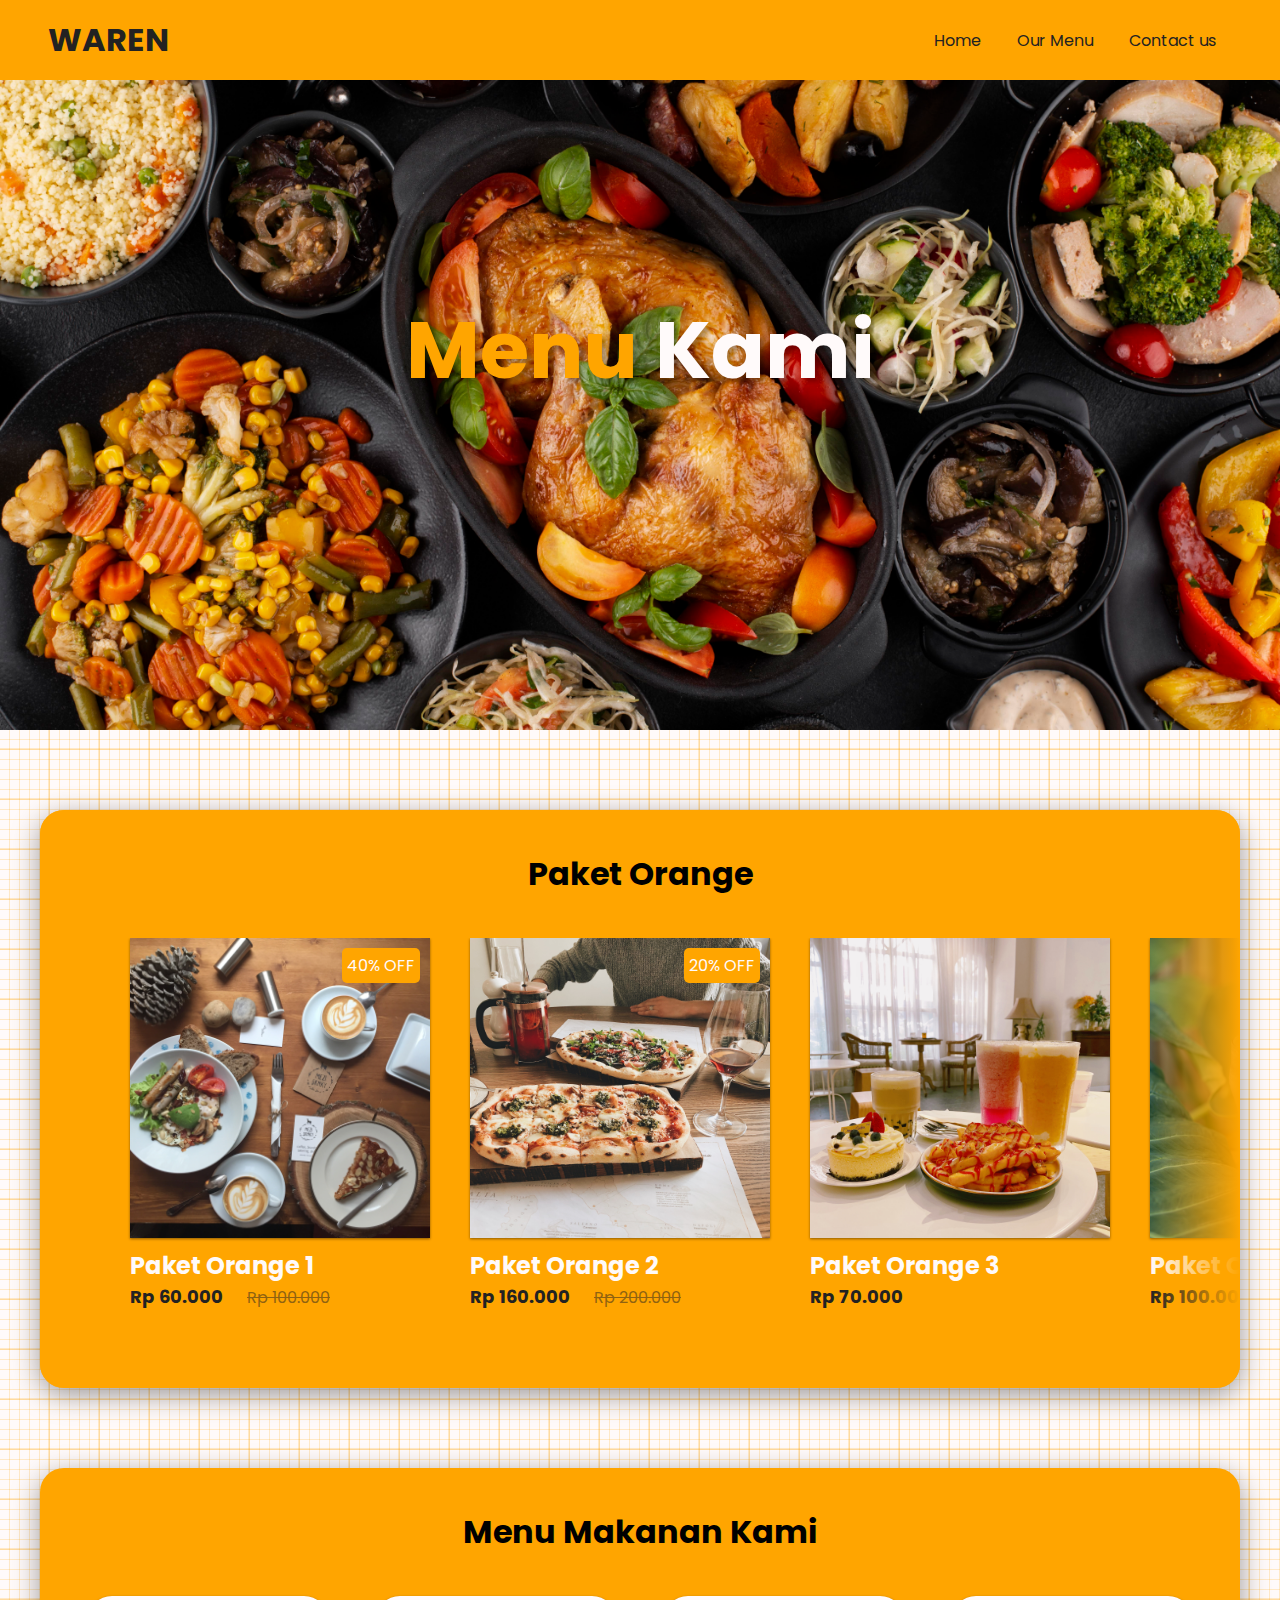
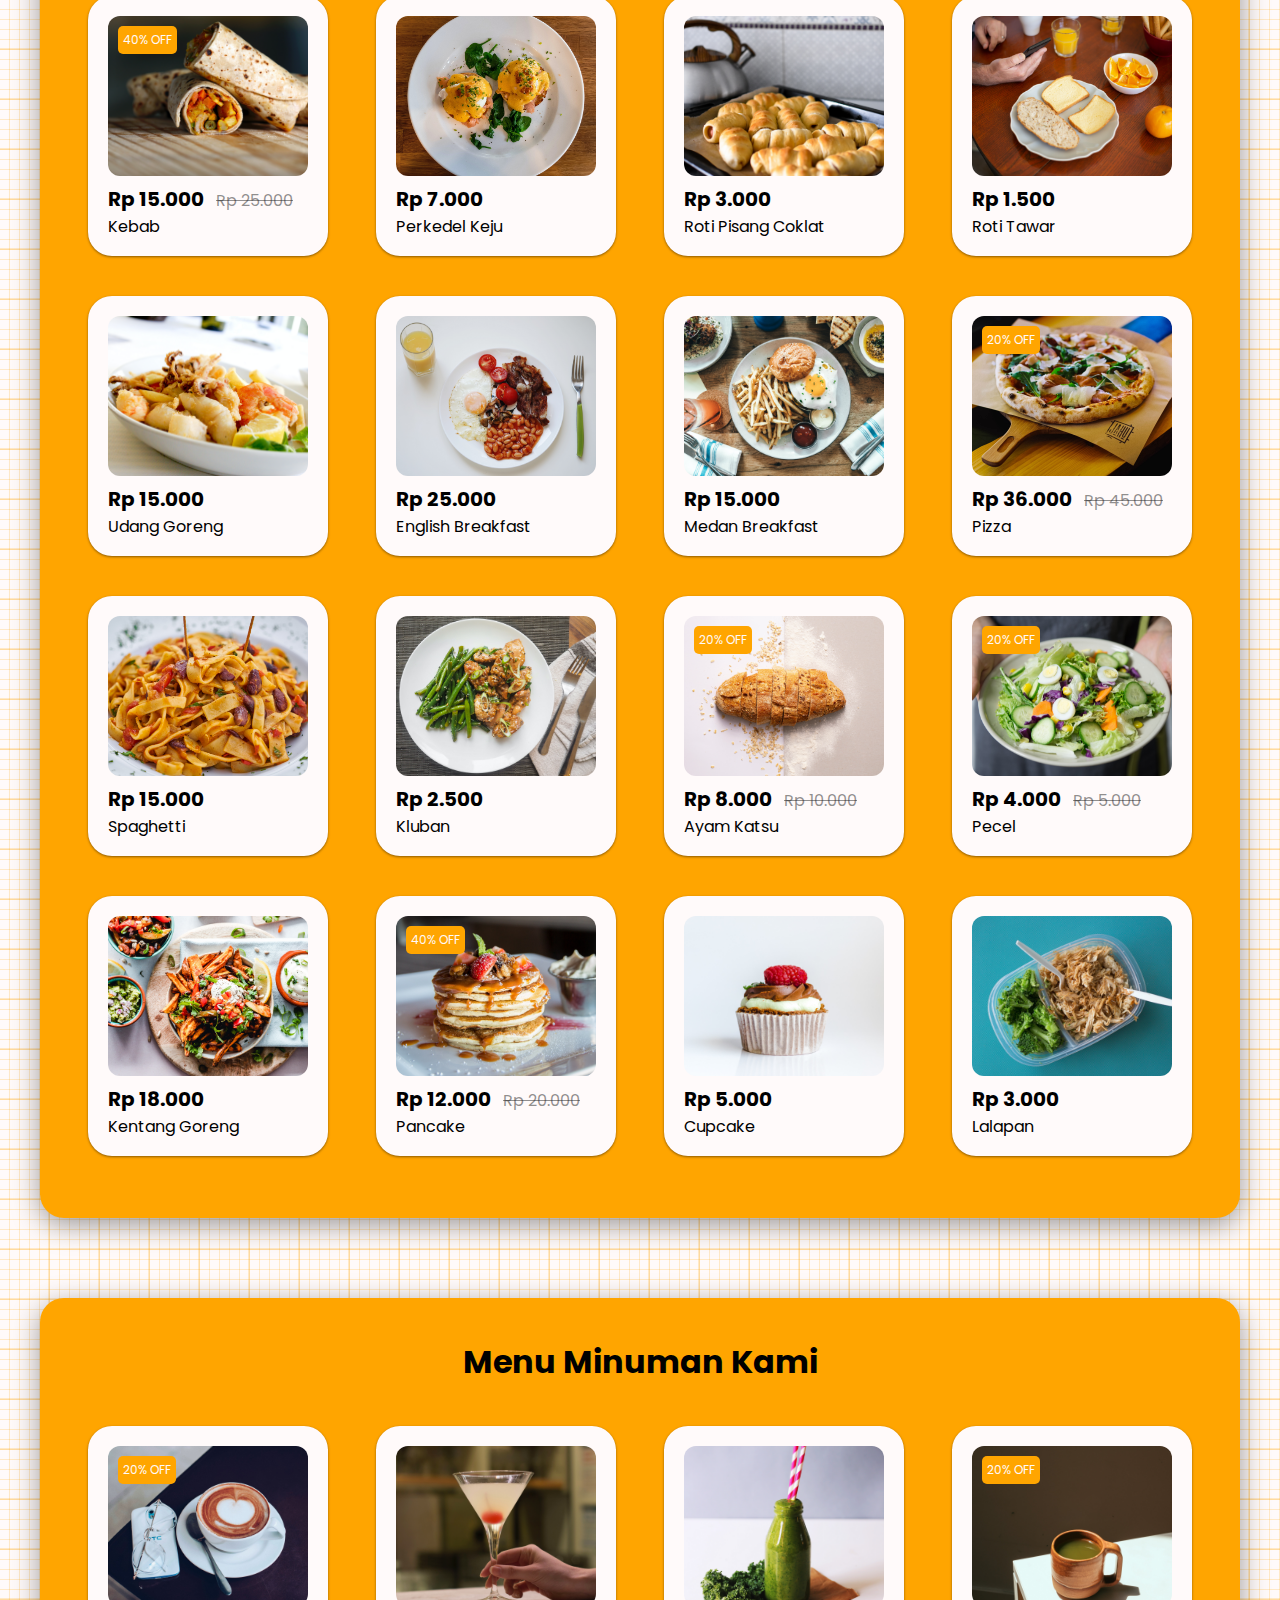
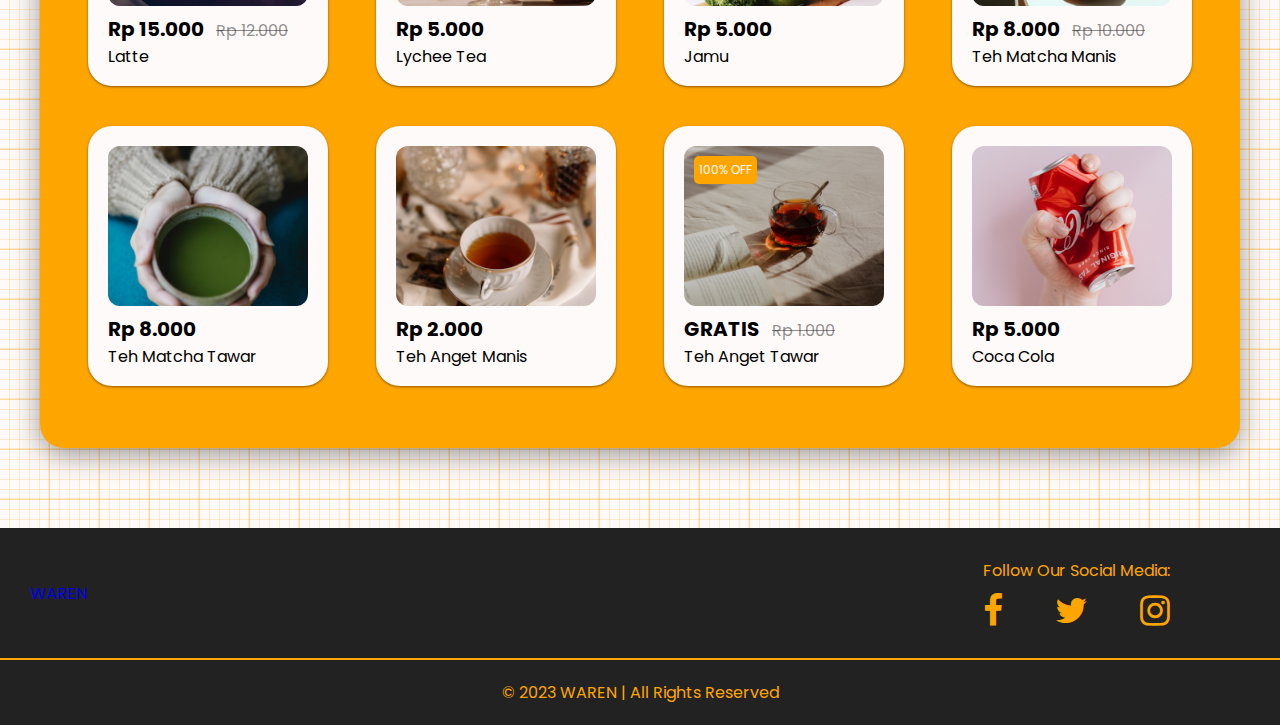
<file: MenuKami/index.html>
<!DOCTYPE html>
<html lang="en">
<head>
    <meta charset="UTF-8">
    <meta http-equiv="X-UA-Compatible" content="IE=edge">
    <meta name="viewport" content="width=device-width, initial-scale=1.0">
    <title>WAREN - Menu Kami</title>
    <link rel="stylesheet" href="style.css">
    <link rel="preconnect" href="https://fonts.googleapis.com">
    <link rel="preconnect" href="https://fonts.gstatic.com" crossorigin>
    <link href="https://fonts.googleapis.com/css2?family=Berkshire+Swash&family=Poppins:wght@400;700;900&display=swap" rel="stylesheet">
    <link rel="stylesheet" href="https://cdnjs.cloudflare.com/ajax/libs/font-awesome/4.7.0/css/font-awesome.min.css">
    <link rel='stylesheet' href='https://cdn-uicons.flaticon.com/uicons-regular-rounded/css/uicons-regular-rounded.css'>
</head>
<body>
<!-- Navbar Start -->
<header class="navbar">
    <a href="../Home/index.html" class="navbar-logo">WAREN</a>
    <div class="navbar-nav">
        <a href="../Home/index.html">Home</a>
        <a href="#">Our Menu</a>
        <a href="../Home/index.html#kontak">Contact us</a>
    </div>
</header>
<!-- Navbar End -->

<!-- Hero Section Start -->
<section class="hero">
    <div class="container">
        <h1>Menu <span>Kami</span></h1>
    </div>
</section>
<!-- Hero SEction End -->

<!-- Paketan section start -->
<section class="paket">
    <div class="paket-judul">Paket Orange</div>
    <div class="btn-right"><i class="fi fi-rr-caret-right"></i></div>
    <div class="btn-left"><i class="fi fi-rr-caret-right"></i></div>
    <div class="paket-makanan">
        <div class="paket-card">
            <div class="paket-img">
                <span class="paket-diskon">40% OFF</span>
                <img src="image/paket1.jpg" alt="">
            </div>
            <div class="paket-info">
                <h2 class="paket-nama">Paket Orange 1</h2>
                <span class="paket-harga">Rp 60.000</span>
                <span class="paket-harga-asli">Rp 100.000</span>
            </div>
        </div>

        <div class="paket-card">
            <div class="paket-img">
                <span class="paket-diskon">20% OFF</span>
                <img src="image/paket2.jpg" alt="">
            </div>
            <div class="paket-info">
                <h2 class="paket-nama">Paket Orange 2</h2>
                <span class="paket-harga">Rp 160.000</span>
                <span class="paket-harga-asli">Rp 200.000</span>
            </div>
        </div>

        <div class="paket-card">
            <div class="paket-img">
                <img src="image/paket3.jpg" alt="">
            </div>
            <div class="paket-info">
                <h2 class="paket-nama">Paket Orange 3</h2>
                <span class="paket-harga">Rp 70.000</span>
            </div>
        </div>

        <div class="paket-card">
            <div class="paket-img">
                <span class="paket-diskon">40% OFF</span>
                <img src="image/paket4.jpg" alt="">
            </div>
            <div class="paket-info">
                <h2 class="paket-nama">Paket Orange 4</h2>
                <span class="paket-harga">Rp 100.000</span>
                <span class="paket-harga-asli">Rp 60.000</span>
            </div>
        </div>

        <div class="paket-card">
            <div class="paket-img">
                <img src="image/paket5.jpg" alt="">
            </div>
            <div class="paket-info">
                <h2 class="paket-nama">Paket Orange 5</h2>
                <span class="paket-harga">Rp 105.000</span>
            </div>
        </div>

        <div class="paket-card">
            <div class="paket-img">
                <span class="paket-diskon">5% OFF</span>
                <img src="image/paket6.jpg" alt="">
            </div>
            <div class="paket-info">
                <h2 class="paket-nama">Paket Orange 6</h2>
                <span class="paket-harga">Rp 95.000</span>
                <span class="paket-harga-asli">Rp 100.000</span>
            </div>
        </div>

        <div class="paket-card">
            <div class="paket-img">
                <img src="image/paket7.jpg" alt="">
            </div>
            <div class="paket-info">
                <h2 class="paket-nama">Paket Orange 7</h2>
                <span class="paket-harga">Rp 45.000</span>
            </div>
        </div>
    </div>
</section>
<!-- Paketan section end -->

<!-- Menu Makanan Start -->

<section class="menu-makanan">
    <div class="sub-judul">Menu Makanan Kami</div>
    
    <div class="row">
        <div class="produk">
            <div class="sign">
                40% OFF
            </div>
            <div class="gambar"><img src="image/produk1.jpg" alt=""></div>
            <span class="harga">
                Rp 15.000
            </span>
            <span class="harga-diskon">
                Rp 25.000
            </span>
            <div class="nama">
                Kebab
            </div>
        </div> 

        <div class="produk">
            <div class="gambar"><img src="image/produk2.jpg" alt=""></div>
            <span class="harga">
                Rp 7.000
            </span>
            <div class="nama">
                Perkedel Keju
            </div>
        </div> 

        <div class="produk">
            <div class="gambar"><img src="image/produk3.jpg" alt=""></div>
            <span class="harga">
                Rp 3.000
            </span>
            <div class="nama">
                Roti Pisang Coklat
            </div>
        </div> 

        <div class="produk">
            <div class="gambar"><img src="image/produk4.jpg" alt=""></div>
            <span class="harga">
                Rp 1.500
            </span>
            <div class="nama">
                Roti Tawar
            </div>
        </div> 
    </div>

    <div class="row">
        <div class="produk">
            <div class="gambar"><img src="image/produk5.jpg" alt=""></div>
            <span class="harga">
                Rp 15.000
            </span>
            <div class="nama">
                Udang Goreng
            </div>
        </div> 

        <div class="produk">
            <div class="gambar"><img src="image/produk6.jpg" alt=""></div>
            <span class="harga">
                Rp 25.000
            </span>
            <div class="nama">
                English Breakfast
            </div>
        </div> 

        <div class="produk">
            <div class="gambar"><img src="image/produk7.jpg" alt=""></div>
            <span class="harga">
                Rp 15.000
            </span>
            <div class="nama">
                Medan Breakfast
            </div>
        </div> 

        <div class="produk">
            <div class="sign">
                20% OFF
            </div>
            <div class="gambar"><img src="image/produk8.jpg" alt=""></div>
            <span class="harga">
                Rp 36.000
            </span>
            <span class="harga-diskon">
                Rp 45.000
            </span>
            <div class="nama">
                Pizza
            </div>
        </div> 
    </div>

    <div class="row">
        <div class="produk">
            <div class="gambar"><img src="image/produk9.jpg" alt=""></div>
            <span class="harga">
                Rp 15.000
            </span>
            <div class="nama">
                Spaghetti
            </div>
        </div> 

        <div class="produk">
            <div class="gambar"><img src="image/produk10.jpg" alt=""></div>
            <span class="harga">
                Rp 2.500
            </span>
            <div class="nama">
                Kluban
            </div>
        </div> 

        <div class="produk">
            <div class="sign">
                20% OFF
            </div>
            <div class="gambar"><img src="image/produk11.jpg" alt=""></div>
            <span class="harga">
                Rp 8.000
            </span>
            <span class="harga-diskon">
                Rp 10.000
            </span>
            <div class="nama">
                Ayam Katsu
            </div>
        </div> 

        <div class="produk">
            <div class="sign">
                20% OFF
            </div>
            <div class="gambar"><img src="image/produk12.jpg" alt=""></div>
            <span class="harga">
                Rp 4.000
            </span>
            <span class="harga-diskon">
                Rp 5.000
            </span>
            <div class="nama">
                Pecel
            </div>
        </div> 
    </div>

    <div class="row">
        <div class="produk">
            <div class="gambar"><img src="image/produk13.jpg" alt=""></div>
            <span class="harga">
                Rp 18.000
            </span>
            <div class="nama">
                Kentang Goreng
            </div>
        </div> 

        <div class="produk">
            <div class="sign">
                40% OFF
            </div>
            <div class="gambar"><img src="image/produk14.jpg" alt=""></div>
            <span class="harga">
                Rp 12.000
            </span>
            <span class="harga-diskon">
                Rp 20.000
            </span>
            <div class="nama">
                Pancake
            </div>
        </div> 

        <div class="produk">
            <div class="gambar"><img src="image/produk15.jpg" alt=""></div>
            <span class="harga">
                Rp 5.000
            </span>
            <div class="nama">
                Cupcake
            </div>
        </div> 

        <div class="produk">
            <div class="gambar"><img src="image/produk16.jpg" alt=""></div>
            <span class="harga">
                Rp 3.000
            </span>
            <div class="nama">
                Lalapan
            </div>
        </div> 
    </div>
    
</section>

<!-- Menu Makanan End -->

<!-- Menu Minuman Start -->

<section class="menu-makanan" style="margin-top: 80px; min-height: 750px; margin-bottom: 240px;">
    <div class="sub-judul">Menu Minuman Kami</div>
    <div class="row">
        <div class="produk">
            <div class="sign">
                20% OFF
            </div>
            <div class="gambar"><img src="image/minum1.jpg" alt=""></div>
            <span class="harga">
                Rp 15.000
            </span>
            <span class="harga-diskon">
                Rp 12.000
            </span>
            <div class="nama">
                Latte
            </div>
        </div> 

        <div class="produk">
            <div class="gambar"><img src="image/minum2.jpg" alt=""></div>
            <span class="harga">
                Rp 5.000
            </span>
            <div class="nama">
                Lychee Tea
            </div>
        </div> 

        <div class="produk">
            <div class="gambar"><img src="image/minum3.jpg" alt=""></div>
            <span class="harga">
                Rp 5.000
            </span>
            <div class="nama">
                Jamu
            </div>
        </div> 

        <div class="produk">
            <div class="sign">
                20% OFF
            </div>
            <div class="gambar"><img src="image/minum4.jpg" alt=""></div>
            <span class="harga">
                Rp 8.000
            </span>
            <span class="harga-diskon">
                Rp 10.000
            </span>
            <div class="nama">
                Teh Matcha Manis
            </div>
        </div> 
    </div>

    <div class="row">
        <div class="produk">
            <div class="gambar"><img src="image/minum5.jpg" alt=""></div>
            <span class="harga">
                Rp 8.000
            </span>
            <div class="nama">
                Teh Matcha Tawar
            </div>
        </div> 

        <div class="produk">
            <div class="gambar"><img src="image/minum6.jpg" alt=""></div>
            <span class="harga">
                Rp 2.000
            </span>
            <div class="nama">
                Teh Anget Manis
            </div>
        </div> 

        <div class="produk">
            <div class="sign">
                100% OFF
            </div>
            <div class="gambar"><img src="image/minum7.jpg" alt=""></div>
            <span class="harga">
                GRATIS
            </span>
            <span class="harga-diskon">
                Rp 1.000
            </span>
            <div class="nama">
                Teh Anget Tawar 
            </div>
        </div> 

        <div class="produk">
            <div class="gambar"><img src="image/minum8.jpg" alt=""></div>
            <span class="harga">
                Rp 5.000
            </span>
            <div class="nama">
                Coca Cola
            </div>
        </div> 
    </div>
    
</section>

<!-- Menu Minuman End -->

<!-- Footer Start -->

<footer>
    <div class="atas">
        <a href="../Home/index.html" class="logo">WAREN</a>
      <div class="sosmed">
      <p>Follow Our Social Media:</p>
      <div class="social">
        <a href="https://www.facebook.com/ivan.darmawan.14476" class="fa fa-facebook"></a>
        <a href="https://twitter.com/ivandrmwnn22" class="fa fa-twitter"></a>
        <a href="https://www.instagram.com/ivandarmawannnn" class="fa fa-instagram"></a>
      </div>
    </div>
    </div>
    <hr>
    <div class="bawah"><p>&copy; 2023 WAREN | All Rights Reserved</p></div>      
</footer>

<!-- Footer End -->
<script src="script.js"></script>
</body>
</html>
</file>
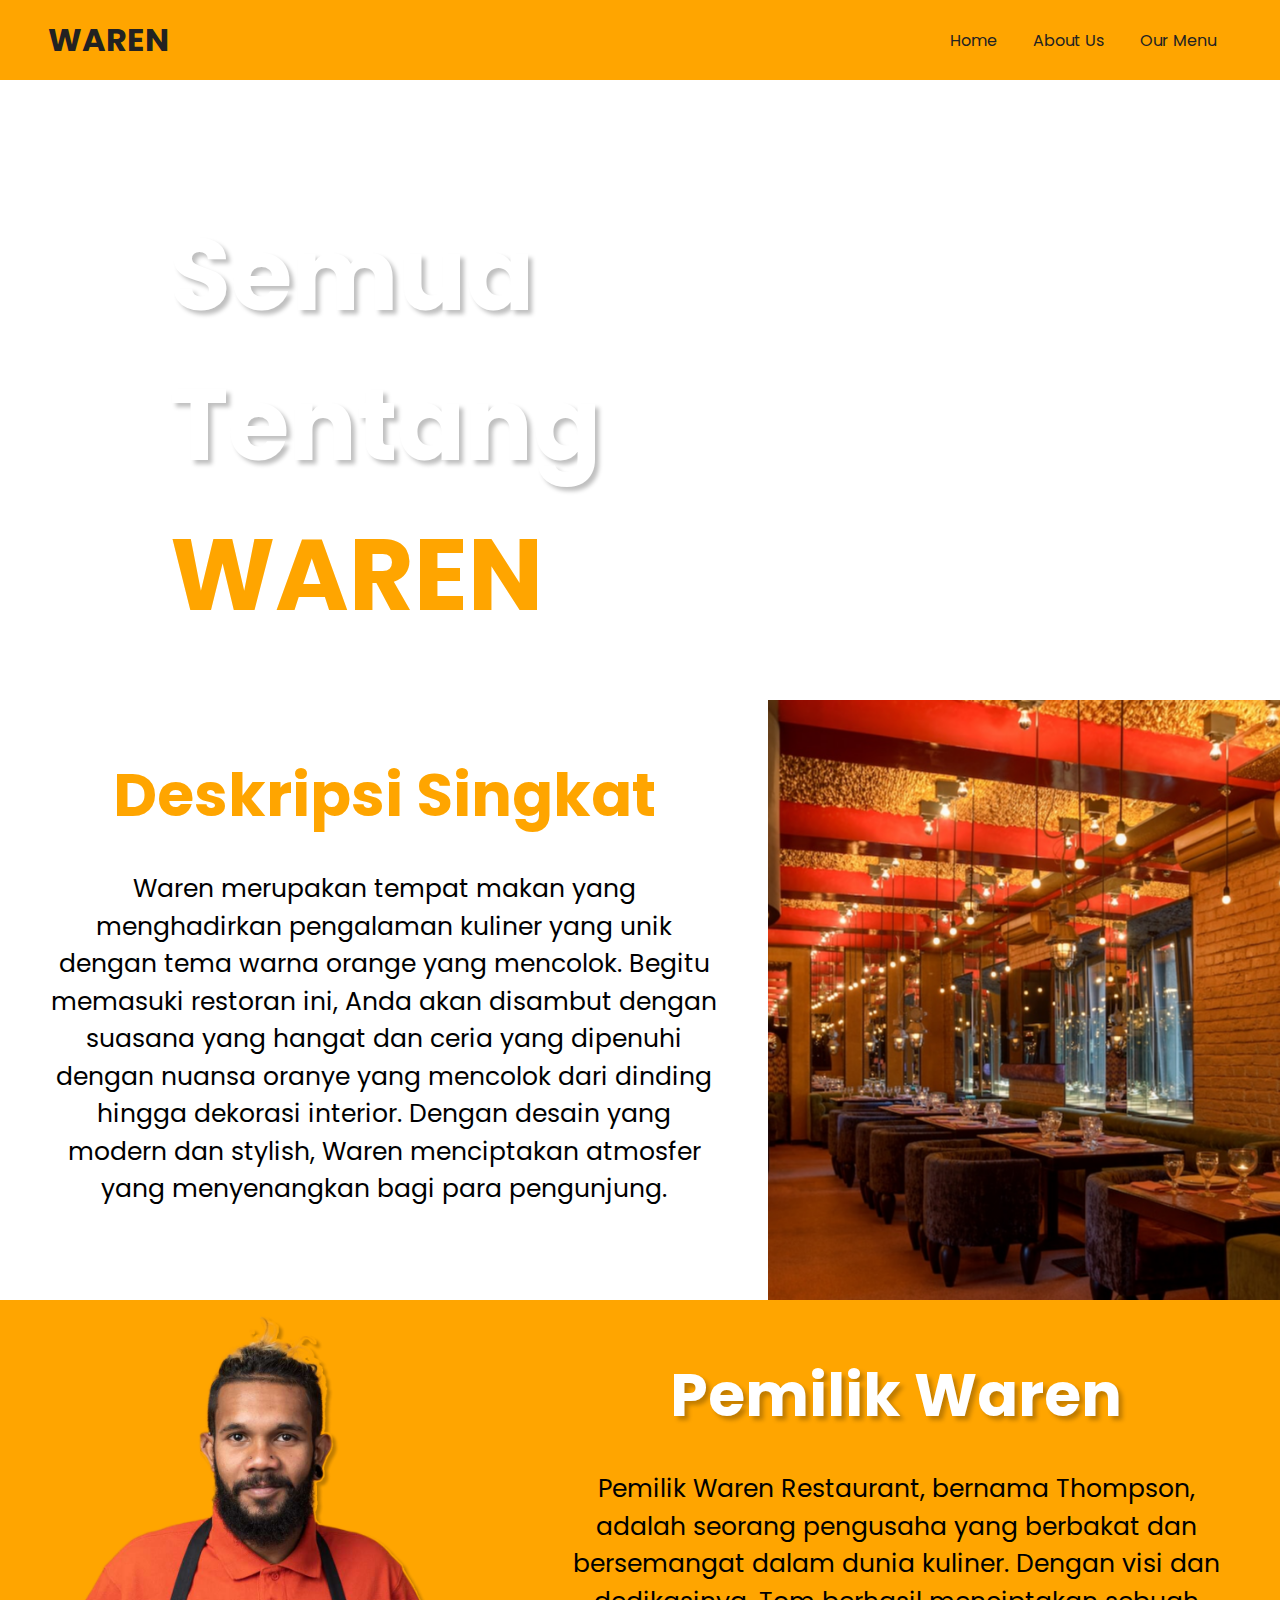
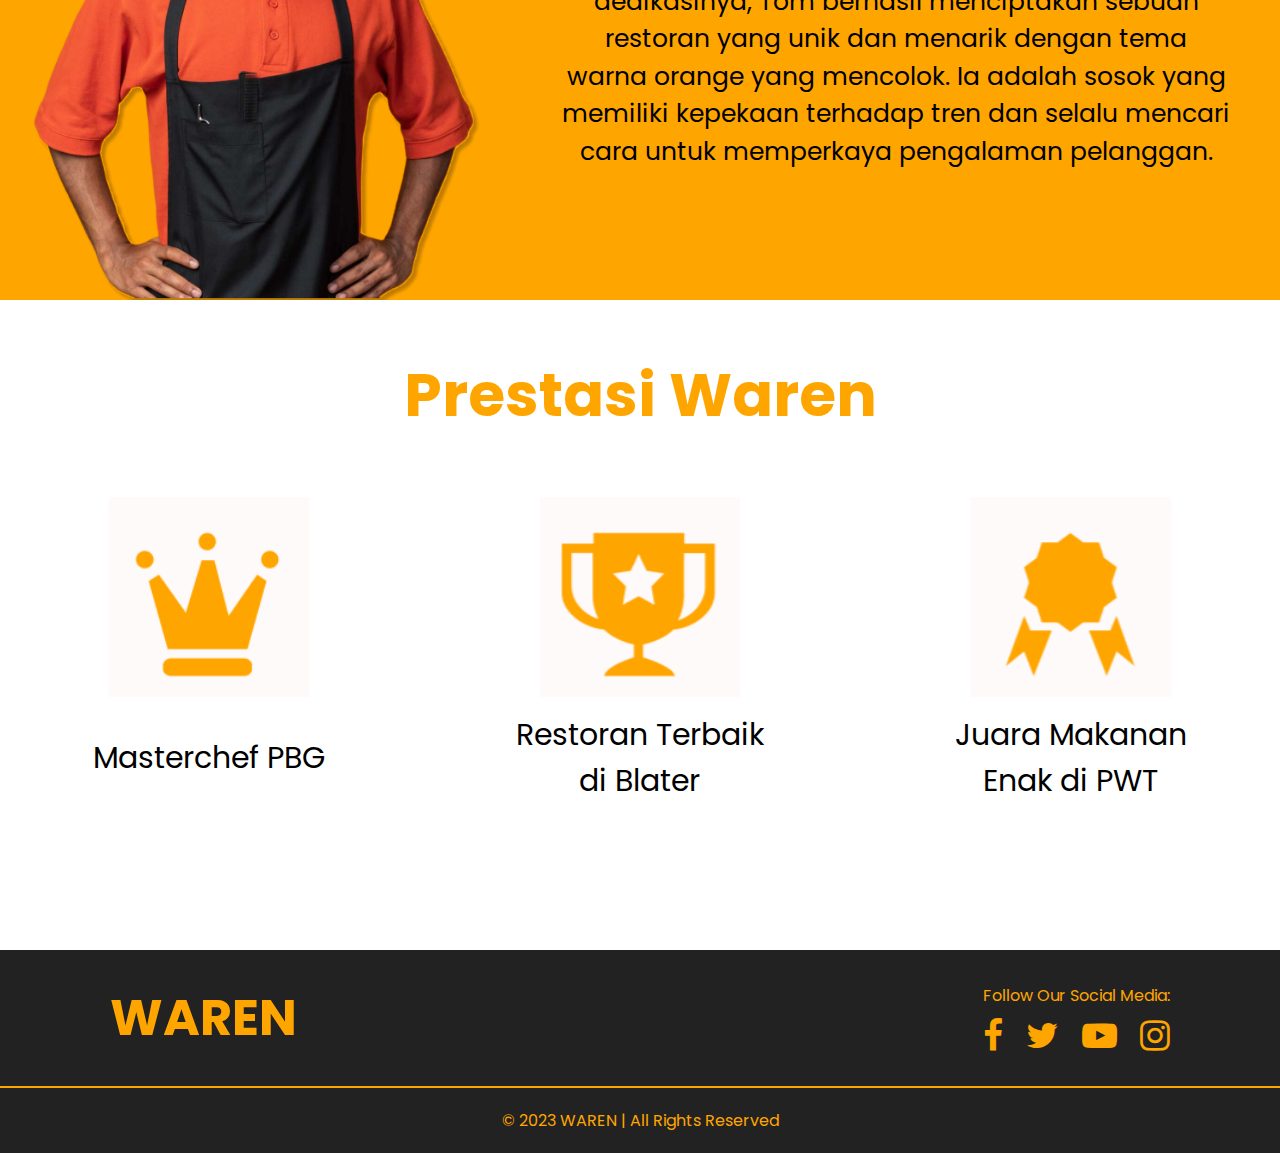
<file: aboutus/aboutus.html>
<!DOCTYPE html>
<html>
  <head>
    <meta charset="utf-8" />
    <meta name="viewport" content="width=device-width, initial-scale=1" />
    <link rel="stylesheet" type="text/css" href="aboutus.css" />
    
    <!--Link logo-->
    <link rel="stylesheet" href="https://cdnjs.cloudflare.com/ajax/libs/font-awesome/4.7.0/css/font-awesome.min.css" />

    <!--Link Font-->
    <link rel="preconnect" href="https://fonts.googleapis.com" />
    <link rel="preconnect" href="https://fonts.gstatic.com" crossorigin />
    <link href="https://fonts.googleapis.com/css2?family=Poppins:wght@100;200;300;400;500;600;700;800;900&display=swap" rel="stylesheet" />
    <script src="aboutus.js"></script>

    <title>Warung Oren</title>
  </head>
  <body>
    <header class="navbar">
        <a href="../Home/index.html" class="navbar-logo">WAREN</a>
        <div class="navbar-nav">
          <a href="../Home/index.html">Home</a>
          <a href="#">About Us</a>
          <a href="../MenuKami/index.html">Our Menu</a>
      </header>

      <div id="menu1">
        <section class="hero">
          <div class="container">
            <h1>
              <span>Semua<br />Tentang<br /></span>
              <span class="putih">WAREN</span>
            </h1>
          </div>
        </section>
      </div>
      
      <script src="aboutus.js"></script>
      
      <div id="menu2">
        <div class="kiri">
          <div class="judul">Deskripsi Singkat</div>
          <div class="text">
            Waren merupakan tempat makan yang menghadirkan pengalaman kuliner yang unik dengan tema warna orange yang mencolok. Begitu memasuki restoran ini, Anda akan disambut dengan suasana yang hangat dan ceria yang dipenuhi dengan nuansa oranye yang mencolok dari dinding hingga dekorasi interior. Dengan desain yang modern dan stylish, Waren menciptakan atmosfer yang menyenangkan bagi para pengunjung.
          </div>
        </div>
        <div class="kanan">
          <img src="img/aboutus2.png" alt="Gambar">
        </div>
      </div>
      
        <div id="menu3">
          <div class="kiri2">
            <img src="img/aboutus3.png" alt="Gambar pemilik">
          </div>

          <div class="kanan2">
            <div class="judul2">Pemilik Waren</div>
            <div class="text2">
              Pemilik Waren Restaurant, bernama Thompson, adalah seorang
              pengusaha yang berbakat dan bersemangat dalam dunia kuliner.
              Dengan visi dan dedikasinya, Tom berhasil menciptakan sebuah
              restoran yang unik dan menarik dengan tema warna orange yang
              mencolok. Ia adalah sosok yang memiliki kepekaan terhadap tren dan
              selalu mencari cara untuk memperkaya pengalaman pelanggan.
            </div>
          </div>
        </div>
        <div id="menu4">
          <div class="judul">Prestasi Waren</div>
          <table width="100%" cellpadding="100">
            <tr>
              <td><img src="img/img1.png"/></td>
              <td><img src="img/img2.png"/></td>
              <td><img src="img/img3.png"/></td>
            </tr>
            <tr>
                <td>Masterchef PBG</td>
                <td>Restoran Terbaik <br>di Blater</td>
                <td>Juara Makanan <br>Enak di PWT</td>
            </tr>
          </table>
        </div>
      </div>
      <div id="footer">
        <div class="atas">
          <a href="#" class="logoo">WAREN</a>
          <div class="sosmed">
            <p>Follow Our Social Media:</p>
            <div class="social">
              <a href="#" class="fa fa-facebook"></a>
              <a href="#" class="fa fa-twitter"></a>
              <a href="#" class="fa fa-youtube-play"></a>
              <a href="#" class="fa fa-instagram"></a>
            </div>
          </div>
        </div>
        <hr />
        <div class="bawah"><p>&copy; 2023 WAREN | All Rights Reserved</p></div>
      </div>
    </div>
  </body>
</html>
</file>
<file: MenuKami/style.css>
*{
    margin: 0;
    padding: 0;
    box-sizing: border-box;
    outline: none;
    border: none;
    text-decoration: none;
}

body{
    font-family: 'Poppins', sans-serif;
    background-color: #FFFAFA;
    background-image:  linear-gradient(rgba(255, 165, 0, 0.2) 2px, transparent 2px), linear-gradient(90deg, rgba(255, 165, 0, 0.2) 2px, transparent 2px), linear-gradient(rgba(255, 165, 0, 0.2) 1px, transparent 1px), linear-gradient(90deg, rgba(255, 165, 0, 0.2) 1px, #FFFAFA 1px);
    background-size: 50px 50px, 50px 50px, 10px 10px, 10px 10px;
    background-position: -2px -2px, -2px -2px, -1px -1px, -1px -1px;
    height: 100%;
}

.navbar{
    display: flex;
    justify-content: space-between;
    align-items: center;
    background-color: orange;
    padding: 0 3rem;
    position: fixed;
    height: 80px;
    right: 0;
    left: 0;
    z-index: 999999;
}

.navbar .navbar-logo{
    font-size: 32px;
    font-weight: 700;
    color: #222;
    transition: 0.2s;
}

.navbar .navbar-logo:hover{
    color: #FFFAFA;
}

.navbar .navbar-nav a{
    color: #222;
    display: inline-block;
    font-size: 16px;
    margin: 0 1rem;
    transition: 0.2s;
}

.navbar .navbar-nav a:hover{
    color: #FFFAFA;
}

/* Hero Section */

.hero{
    background: url(image/hero.jpg) no-repeat center;
    position: relative;
    height: 650px;
    overflow: hidden;
    background-size: cover;
    top: 80px;
}

.hero .container{
    position: absolute;
    top: 50%;
    left: 50%;
    transform: translate(-50%, -50%);
    overflow: hidden;
    text-align: center;
    color: orange;
    font-size: 40px;
    text-shadow: 4px 4px 4px rgba(0, 0, 0, 0.25);
    top: 270px;
}


.hero .container span{
    color: #FFFAFA;
}

/* Paket */
.paket{
  position: relative;
  top: 160px;
  justify-content: center;
  /* border: #222 solid 1px; */
  width: 1200px;
  margin: auto;
  margin-bottom: 80px;
  overflow: hidden;
  background-color: orange;
  border-radius: 24px;
  box-shadow: rgba(0, 0, 0, 0.4) 0px 7px 29px 0px;
}

.paket-judul{
  padding: 40px 0 40px 0;
  font-size: 32px;
  font-weight: 700;
  text-align: center;
}

.paket-makanan{
  padding: 0 10vh;
  display: flex;
  overflow-x: auto;
  overflow-y: hidden;
  scroll-behavior: smooth;
}

.paket-makanan::-webkit-scrollbar{
  display: none;
}

.paket-card{
  flex: 0 0 10px;
  width: 450px;
  height: 450px;
  margin-right: 40px;
}

.paket-card .paket-img{
  position: relative;
  width: 300px;
  height: 300px;
  overflow: hidden;
  box-shadow: rgba(0, 0, 0, 0.25) 0px 1px 3px, rgba(0, 0, 0, 0.24) 0px 1px 2px;
}

.paket-card .paket-img img:hover{
  scale: 1.1;
}

.paket-card .paket-img img{
  width: 100%;
  height: 100%;
  object-fit: cover;
  transition: ease 0.3s;
}

.paket-card .paket-diskon{
  position: absolute;
  background-color: orange;
  padding: 5px;
  border-radius: 5px;
  color: #FFFAFA;
  right: 10px;
  top: 10px;
  text-transform: capitalize;
  z-index: 2;
}

.paket-info{
  width: 100%;
  height: 100%;
  padding-top: 10px;
  color: #222;
}

h2{
  color: #FFFAFA;
}

.paket-harga{
  font-weight: 700;
  font-size: 18px;
}

.paket-harga-asli{
  margin-left: 20px;
  opacity: 0.5;
  text-decoration: line-through;
}

.btn-right,
.btn-left{
  width: 10vh;
  height: 100%;
  position: absolute;
  top: 0;
  display: flex;
  justify-content: center;
  align-items: center;
  cursor: pointer;
  z-index: 9;
  border: none;
  background: linear-gradient(90deg, rgba(255, 255, 255, 0) 0%, orange 100%);
}

.btn-left{
  left: 0;
  transform: rotate(180deg);
}

.btn-right{
  right: 0;
}



/* Our Menu */

.menu-makanan{
    position: relative;
    top: 160px;
    width: 1200px;
    background-color: orange;
    border-radius: 24px;
    margin: auto;
    min-height: 1350px;
    box-shadow: rgba(0, 0, 0, 0.4) 0px 7px 29px 0px;
}

.menu-makanan .sub-judul{
    padding: 40px 0;
    font-size: 32px;
    font-weight: 700;
    text-align: center;
}

.row{
    display: flex;
    justify-content: space-evenly;
    margin-bottom: 40px;
}

.produk{
    height: 260px;
    width: 240px;
    background-color: #FFFAFA;
    padding-top: 20px;
    text-align: left;
    box-shadow: rgba(0, 0, 0, 0.25) 0px 1px 3px, rgba(0, 0, 0, 0.24) 0px 1px 2px;
    transition: 0.3s;
    border-radius: 24px;
}

.produk:hover{
    transform: scale(1.1);
    box-shadow: rgba(0, 0, 0, 0.20) 0px 7px 29px 0px;
    border: #222 solid .5px 4px;
    border-radius: 0;
}

.produk .sign{
    position: absolute;
    background: orange;
    padding: 5px;
    border-radius: 5px;
    margin-left: 30px;
    margin-top: 10px;
    color: #FFFAFA;
    font-size: 12px;
}

.produk .gambar{
    width: 200px;
    height: 160px;
    margin: 0 auto 8px;
    overflow: hidden;
    border-radius: 12px;
}

.produk .gambar img{
    width: 100%;
    height: 100%;
    object-fit: cover;
}

.produk .harga{
    font-size: 20px;
    font-weight: 700;
    padding-left: 20px;
}

.produk .harga-diskon{
  text-decoration: line-through;
  margin-left: 8px;
  font-size: 16px;
  color: rgba(34, 34, 34, 0.5);
}

.produk .nama{
    padding-left: 20px;
}

/* footer {
    background-color: #180e04;
    color: orange;
    height: 220px;
  } */
  
  .atas {
    display: flex;
    justify-content: space-between;
    align-items: center;
    padding: 30px;
    background-color: #222;
  }
  
  .logoo {
    font-size: 50px;
    font-weight: 700;
    color: orange;
    padding-left: 80px;
  }

  .logoo:hover{
    color: #FFFAFA;
  }
  
  
  hr{
    border: none;
    border-top: 2px solid orange;
  }

  .sosmed{
    color: orange;
    padding-right: 80px;
  }

  .sosmed p{
    margin-bottom: 10px;
  }
  
  .social {
    display: flex;
    justify-content: space-between;
  }

  
  .social a {
    color: orange;
    border-radius: 50%;
    font-size: 35px;
    transition: 0.3s;
  }

  .social a:hover{
    color: #FFFAFA;
    transform: scale(1.1);
  }

  .bawah p{
    text-align: center;
    padding: 20px;
    background-color: #222;
    color: orange;
  }
</file>
<file: aboutus/aboutus.css>
* {
  margin: 0;
  padding: 0;
  box-sizing: border-box;
  outline: none;
  border: none;
  text-decoration: none;
  font-family: "poppins", sans-serif;
}

.navbar {
  display: flex;
  justify-content: space-between;
  align-items: center;
  background-color: orange;
  padding: 0 3rem;
  position: fixed;
  height: 80px;
  right: 0;
  left: 0;
  z-index: 999999;
}

.navbar .navbar-logo {
  font-size: 32px;
  font-weight: 700;
  color: #222;
  transition: 0.2s;
}

.navbar .navbar-logo:hover {
  color: #fffafa;
}

.navbar .navbar-nav a {
  color: #222;
  display: inline-block;
  font-size: 16px;
  margin: 0 1rem;
  transition: 0.2s;
}

.navbar .navbar-nav a:hover {
  color: #fffafa;
}

#menu1 {
  /*background-image: url(img/aboutus1.png);*/
  top: 80px;
  background-position: center;
  background-size: cover;
  background-repeat: no-repeat;
  height: 700px;
  text-align: center;
  font-size: 50px;
}

#menu1 .hero .container {
  text-align: left;
}

#menu1 .hero .container h1 {
  color: white;
  padding-top: 200px;
  padding-left: 170px;
  text-shadow: 4px 4px 4px rgba(0, 0, 0, 0.25);
}

#menu1 .hero .container h1 .putih {
  color: orange;
  background-color: white;
  text-shadow: none;
}

#menu2 {
  height: 600px;
  background-color: white;
  display: flex;
  justify-content: space-between;
}

.judul {
  font-size: 60px;
  font-weight: bold;
  color: orange;
  padding-top: 50px;
  text-align: center;
}

.kiri, .kanan2{
  width: 60%;
}

.text {
  text-align: center;
  padding: 30px 50px 30px 50px;
  line-height: 1.5;
  font-size: 25px;
}

.kanan, .kiri2 {
  display: flex;
  width: 40%;
  height: 600px;
  overflow: hidden;
}

.kanan img {
  width: 100%;
  height: 700px;
  object-fit :cover;
}

#menu3 {
  height: 600px;
  background-color: orange;
  display: flex;
  justify-content: space-between;
}

.judul2 {
  font-size: 60px;
  font-weight: bold;
  color: white;
  padding-top: 50px;
  text-align: center;
  text-shadow: 4px 4px 4px rgba(0, 0, 0, 0.25);
}

.text2 {
  text-align: center;
  padding: 30px 50px 30px 50px;
  line-height: 1.5;
  font-size: 25px;
}

.kiri2 img {
  width: 100%;
  height: 605px;
  object-fit :cover;
}

#menu4 {
  height: 650px;
  text-align: center;
  font-size: 30px;
}

#menu4 img {
  margin-top: 55px;
  width: 200px;
  height: 200px;
}


/* Footer */
.atas {
  display: flex;
  justify-content: space-between;
  align-items: center;
  padding: 30px;
  background-color: #222;
}

.logoo {
  font-size: 50px;
  font-weight: 700;
  color: orange;
  padding-left: 80px;
}

.logoo:hover {
  color: #fffafa;
}

hr {
  border: none;
  border-top: 2px solid orange;
}

.sosmed {
  color: orange;
  padding-right: 80px;
}

.sosmed p {
  margin-bottom: 10px;
}

.social {
  display: flex;
  justify-content: space-between;
}

.social a {
  color: orange;
  border-radius: 50%;
  font-size: 35px;
  transition: 0.3s;
}

.social a:hover {
  color: #fffafa;
  transform: scale(1.1);
}

.bawah p {
  text-align: center;
  padding: 20px;
  background-color: #222;
  color: orange;
}
</file>
